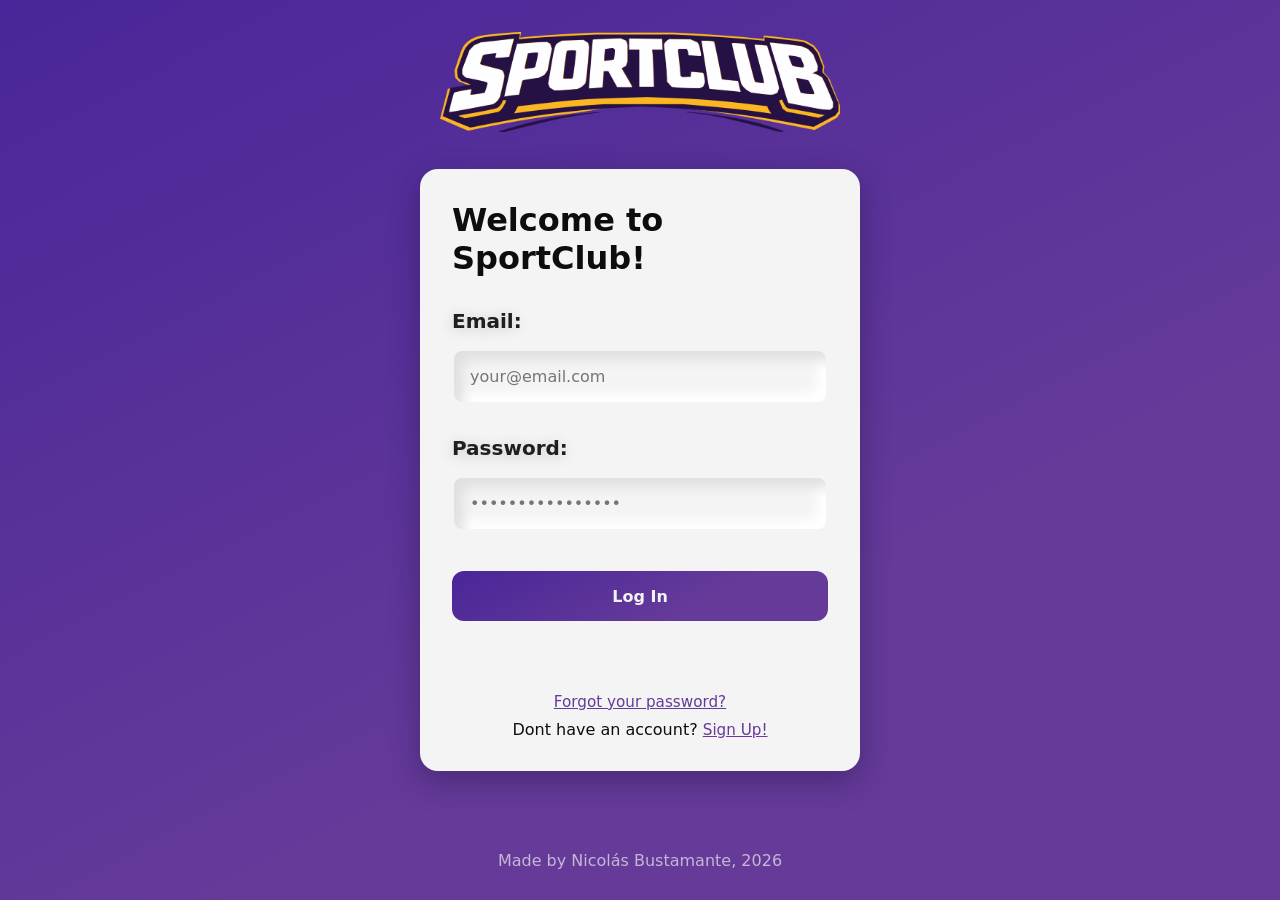
<file: index.html>
<!DOCTYPE html>
<html lang="en">
<head>
    <meta charset="UTF-8">
    <meta name="viewport" content="width=device-width, initial-scale=1.0">
    <title>Login | SportClub</title>
    <link rel="stylesheet" href="css/styles.css">
</head>
<body class="page-signin bg-gradient-135deg-dim-purple-ocean-blue">
    <a href="#">
        <img id="header-logo" src="images/logo.png" alt="SportClub Logo" />
    </a>

    <main>
        <form id="login-card" class="login-card">
            <h1>Welcome to SportClub!</h1>

            <div class="label-input">
                <label for="input-email">Email:</label>
                <input type="email" id="input-email" name="email" autocomplete="off" spellcheck="false" placeholder="your@email.com">
            </div>

            <div class="label-input">
                <label for="input-password">Password:</label>
                <input type="password" id="input-password" name="password" placeholder="••••••••••••••••">
            </div>

            <button type="submit" class="btn-primary">Log In</button>
            <p id="errorLoginMessage" class="form-message"></p>

            <div class="login-links">
                <a class="auth-link" href="recover-page.html" target="_blank">Forgot your password?</a>
                <p>Dont have an account? <a class="auth-link" href="signup-page.html">Sign Up!</a></p>
            </div>
        </form>
    </main>

    <footer class="p-30px width-100percent">
        <p>Made by Nicolás Bustamante, 2026</p>
    </footer>
    <script src="js/login.js">
    </script>
</body>
</html>
</file>
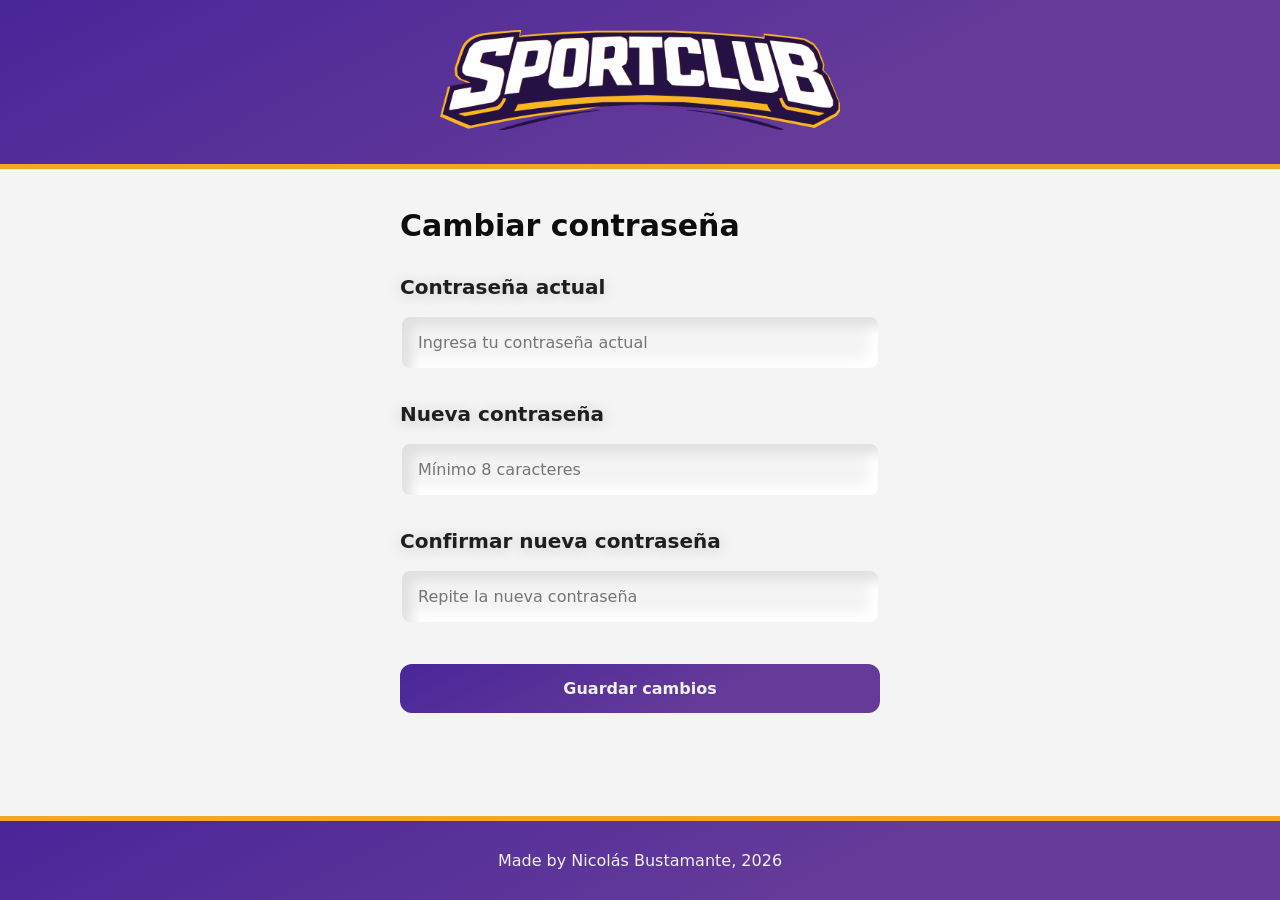
<file: recover-page.html>
<!DOCTYPE html>
<html lang="es">
<head>
    <meta charset="UTF-8">
    <meta name="viewport" content="width=device-width, initial-scale=1.0">
    <title>Cambiar contraseña | SportClub</title>
    <link rel="stylesheet" href="css/styles.css">
</head>
<body class="page-recover">
    <header id="main-header" class="p-30px width-100percent bg-gradient-135deg-dim-purple-ocean-blue">
        <a href="#">
            <img id="header-logo" src="images/logo.png" alt="SportClub Logo">
        </a>
    </header>

    <main>
        <form id="changePasswordForm">
            <h1>Cambiar contraseña</h1>

            <div class="label-input">
                <label for="current-password">Contraseña actual</label>
                <input
                    type="password"
                    id="current-password"
                    name="currentPassword"
                    autocomplete="current-password"
                    placeholder="Ingresa tu contraseña actual"
                >
            </div>

            <div class="label-input">
                <label for="new-password">Nueva contraseña</label>
                <input
                    type="password"
                    id="new-password"
                    name="newPassword"
                    autocomplete="new-password"
                    placeholder="Mínimo 8 caracteres"
                >
            </div>

            <div class="label-input">
                <label for="confirm-password">Confirmar nueva contraseña</label>
                <input
                    type="password"
                    id="confirm-password"
                    name="confirmPassword"
                    autocomplete="new-password"
                    placeholder="Repite la nueva contraseña"
                >
            </div>

            <button type="submit" class="btn-primary">Guardar cambios</button>

            <p id="changePasswordMessage" class="form-message"></p>
        </form>
    </main>

    <footer class="p-30px width-100percent bg-gradient-135deg-dim-purple-ocean-blue">
        <p>Made by Nicolás Bustamante, 2026</p>
    </footer>

    <script src="js/change-password.js"></script>
</body>
</html>
</file>
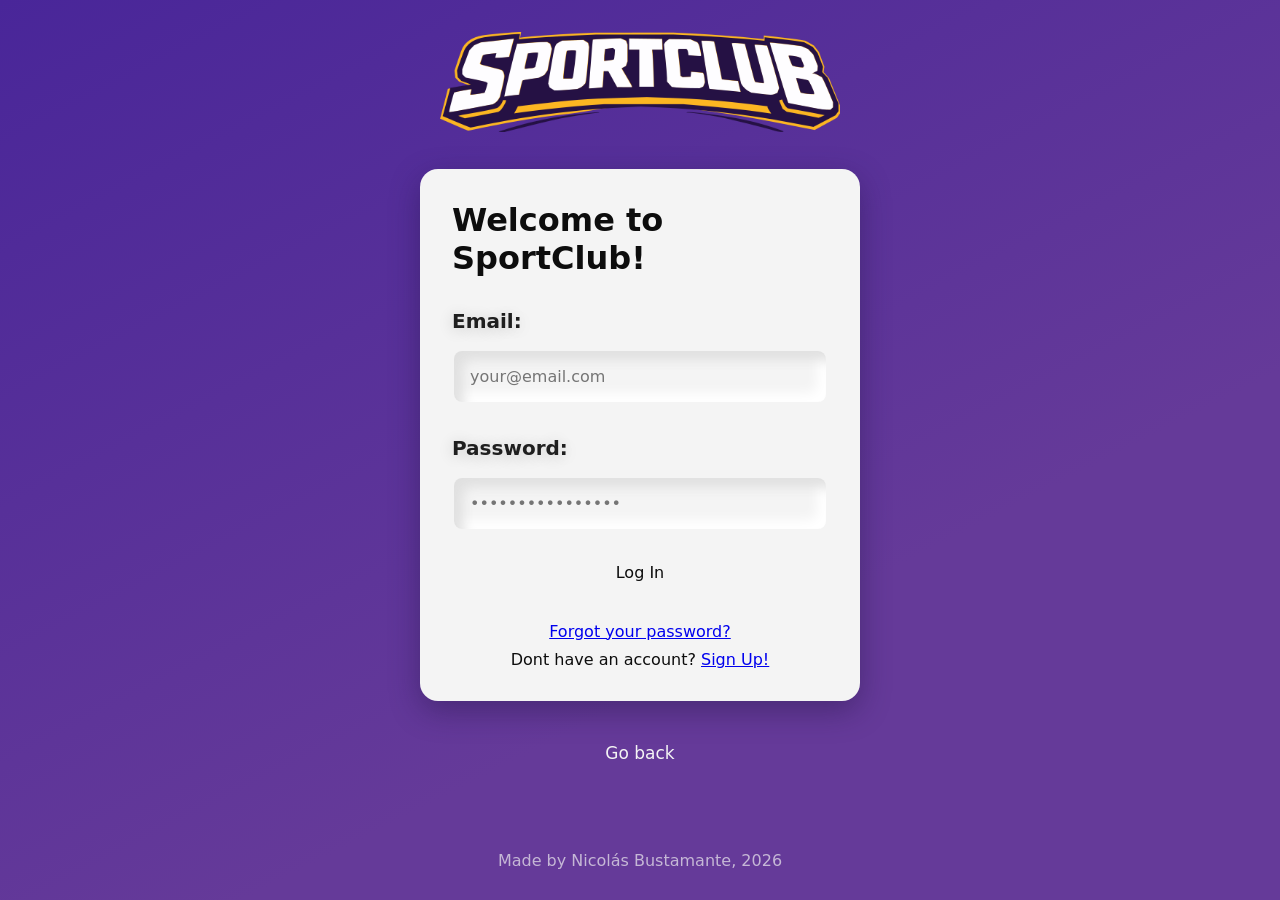
<file: signin-page.html>
<!DOCTYPE html>
<html lang="en">
<head>
    <meta charset="UTF-8">
    <meta name="viewport" content="width=device-width, initial-scale=1.0">
    <title>Login | SportClub</title>
    <link rel="stylesheet" href="css/styles.css">
</head>
<body class="page-signin bg-gradient-135deg-dim-purple-ocean-blue">
    <a href="#">
        <img id="header-logo" src="images/logo.png" alt="SportClub Logo" />
    </a>

    <main>
        <form class="login-card">
            <h1>Welcome to SportClub!</h1>
            
            <div class="label-input">
                <label for="input-email">Email:</label>
                <input type="email" id="input-email" name="email" autocomplete="off" spellcheck="false" placeholder="your@email.com">
            </div>
            
            <div class="label-input">
                <label for="input-password">Password:</label>
                <input type="password" id="input-password" name="password" placeholder="••••••••••••••••">
            </div>

            <button type="submit" class="login-btn">Log In</button>
            
            <div class="login-links">
                <a href="recover-page.html" target="_blank">Forgot your password?</a>
                <p>Dont have an account? <a href="signup-page.html">Sign Up!</a></p>
            </div>
        </form>
        
        <button class="back-btn">Go back</button>
    </main>

    <footer class="p-30px width-100percent">
        <p>Made by Nicolás Bustamante, 2026</p>
    </footer>
</body>
</html>
</file>
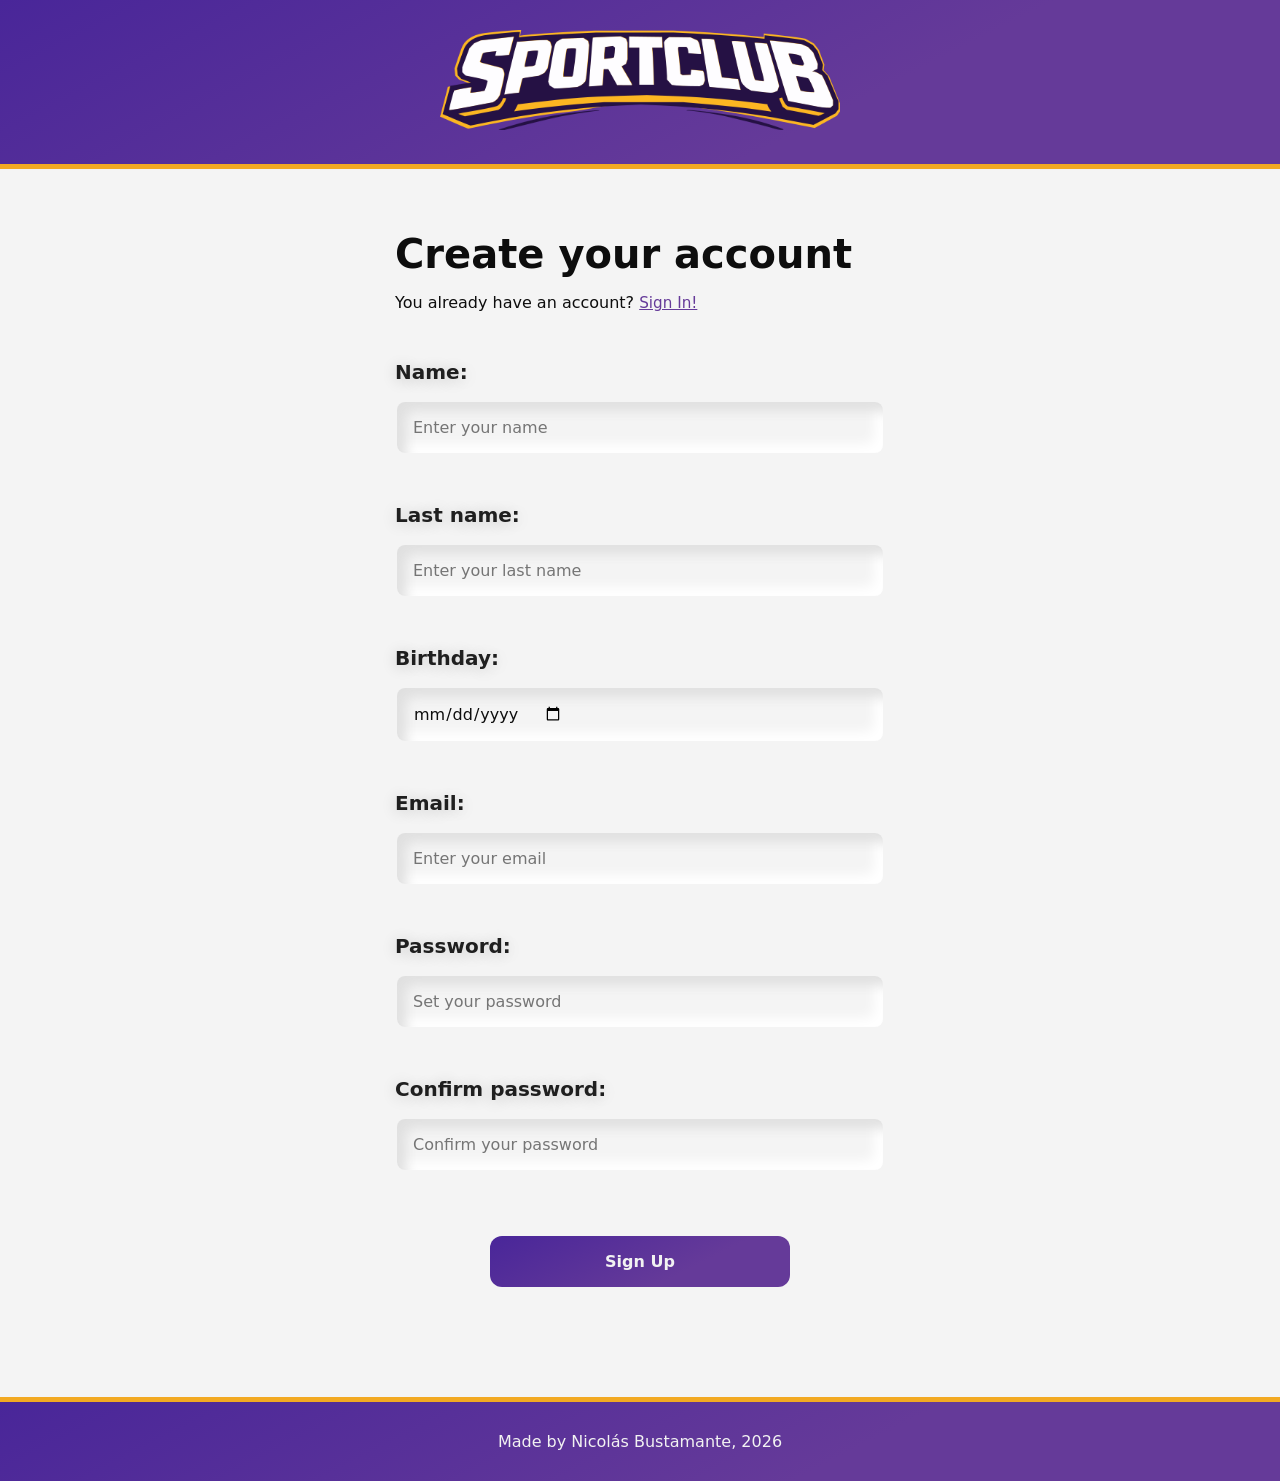
<file: signup-page.html>
<!DOCTYPE html>
<html lang="en">
<head>
    <meta charset="UTF-8">
    <meta name="viewport" content="width=device-width, initial-scale=1.0">
    <title>Sign Up | SportClub</title>
    <link rel="stylesheet" href="css/styles.css">
</head>
<body class="page-signup">
    <header id="main-header" class="p-30px width-100percent bg-gradient-135deg-dim-purple-ocean-blue">
        <a href="landing-page.html">
            <img id="header-logo" src="images/logo.png" alt="SportClub Logo" />
        </a>
    </header>

    <main>
        <section id="form-section" class="p-30px">
            <form class="signup-form">
                <div id="title-anchor">
                    <h1>Create your account</h1>
                    <p>You already have an account? <a id="signup-a" class="auth-link" href="index.html">Sign In!</a></p>
                </div>

                <div class="label-input">
                    <label for="input-name">Name:</label>
                    <input type="text" id="input-name" name="name" placeholder="Enter your name" required>
                </div>

                <div class="label-input">
                    <label for="input-last-name">Last name:</label>
                    <input type="text" id="input-last-name" name="last-name" placeholder="Enter your last name" required>
                </div>

                <div class="label-input">
                    <label for="input-birthday">Birthday:</label>
                    <input type="date" id="input-birthday" name="birthday" required>
                </div>

                <div class="label-input">
                    <label for="input-email">Email:</label>
                    <input type="email" id="input-email" name="email" autocomplete="off" spellcheck="false" placeholder="Enter your email" required>
                </div>

                <div class="label-input">
                    <label for="input-password">Password:</label>
                    <input type="password" id="input-password" name="password" autocomplete="new-password" placeholder="Set your password" required>
                </div>

                <div class="label-input">
                    <label for="input-re-password">Confirm password:</label>
                    <input type="password" id="input-re-password" name="re-password" autocomplete="new-password" placeholder="Confirm your password" required>
                </div>

                <button type="submit" id="signup-button" class="bg-gradient-135deg-dim-purple-ocean-blue">Sign Up</button>
                <p id="signupMessage" class="form-message"></p>
            </form>
        </section>
    </main>

    <footer class="p-30px width-100percent bg-gradient-135deg-dim-purple-ocean-blue">
        <p>Made by Nicolás Bustamante, 2026</p>
    </footer>

    <script src="js/register.js"></script>
</body>
</html>
</file>
<file: css/styles.css>
* {
    margin: 0;
    padding: 0;
    box-sizing: border-box;
}

html {
    scroll-behavior: smooth;
}

:root {
    --client-blue: #4b6bd9;
    --client-blue-light: #c6d0f3;
    --client-blue--border: #394fa8;

    --coach-green: #5aa585;
    --coach-green-light: #cfe7dc;
    --coach-green--border: #467f68;

    --admin-red: #c94f4f;
    --admin-red-light: #f1caca;
    --admin-red--border: #9c3d3d;

    --pretty-black: #0D0D0D;
    --pretty-black-2: #1f1f1f;
    --dim-ocean-blue: #201140;
    --space-indigo: #2f2963ff;
    --ocean-blue: #492699;
    --twilight-indigo: #454372ff;
    --dim-purple: #653a99;
    --outline-pink: #B899DB;
    --outline-dim-pink-66percent_opacity: #c6aae9a8;
    --deep-teal: #70877fff;
    --green-clients: #4b7bb9;
    --green-clientes-dim: #66a0c4;
    --amber-flame: #F2A922;
    --dim-amber-flame: #f8890b;
    --amber-yellow: #F2E205;
    --dim-snow: #F2F2F2;
    --dim-snow--lowopacity: rgba(242, 242, 242, 0.681);
    --snow: #f4f4f4;
    --border-5px-solid-amber-flame: 5px solid var(--amber-flame);
    --font-shadow: 0 2px 15px #00000033;
}

input, button {
    all: unset;
    box-sizing: border-box;
}

button {
    cursor: pointer;
}

body {
    display: flex;
    flex-direction: column;
    align-items: center;
    min-height: 100vh;
    background-color: var(--snow);
    color: var(--pretty-black);
    font-family: system-ui, -apple-system, BlinkMacSystemFont, 'Segoe UI', Roboto, Oxygen, Ubuntu, Cantarell, 'Open Sans', 'Helvetica Neue', sans-serif;
}

.p-30px {
    padding: 30px;
}

.width-100percent {
    width: 100%;
}

.bg-gradient-135deg-dim-purple-ocean-blue {
    background: var(--dim-purple);
    background: linear-gradient(333deg, var(--dim-purple) 34%, var(--ocean-blue) 100%);
}

.hide {
    display: none;
}

.page-landing #main-header {
    padding-top: 1rem;
}

#main-header {
    display: flex;
    flex-direction: column;
    align-items: center;
    justify-content: center;
    border-bottom: var(--border-5px-solid-amber-flame);
}

#header-logo {
    width: 100%;
    max-width: 400px;
    height: auto;
}

.page-signin #header-logo {
    width: min(80vw, 400px);
    margin: 2rem 0;
}

.page-landing #header-logo {
    width: min(60vw, 300px);
}

main {
    flex: 1;
    width: 100%;
    display: flex;
    flex-direction: column;
    align-items: center;
    justify-content: center;
}

.page-signup main {
    justify-content: flex-start;
}

footer {
    display: flex;
    flex-direction: column;
    align-items: center;
}

.page-recover footer,
.page-signup footer {
    border-top: var(--border-5px-solid-amber-flame);
    color: var(--dim-snow);
    margin-top: 2rem;
}

.page-signin footer {
    color: var(--dim-snow--lowopacity);
    margin-top: 3rem;
}

.label-input {
    display: flex;
    flex-direction: column;
    gap: 1rem;
    width: 100%;
}

.label-input input {
    display: flex;
    align-items: center;
    padding: 1rem;
    border-radius: 10px;
    border: 2px solid #00000000;
    background: #f4f4f4;
    box-shadow:
        inset 9px 9px 12px #e0e0e0,
        inset -9px -9px 12px #ffffff,
        9px 9px 12px #e0e0e000,
        -9px -9px 12px #ffffff00;
    transition:
        border-radius 0.15s ease,
        background 0.15s ease,
        box-shadow 0.15s ease,
        outline 0.15s ease,
        border 0.15s ease;
}

.label-input label {
    font-weight: 700;
    text-shadow: var(--font-shadow);
    color: var(--pretty-black-2);
    font-size: 20px;
    width: fit-content;
}

.label-input input:focus {
    border-radius: 10px;
    background: #f5f5f5;
    box-shadow:
        inset 9px 9px 12px #e0e0e000,
        inset -9px -9px 12px #ffffff00,
        8px 8px 15px #dbdbdb,
        -8px -8px 15px #ffffff;
    outline: 4px solid var(--outline-dim-pink-66percent_opacity);
    border: 2px solid var(--outline-pink);
}

.label-input input:hover {
    border: 2px solid var(--outline-pink);
}

.btn-primary {
    cursor: pointer;
    box-sizing: border-box;
    margin-top: 0.5rem;
    padding: 0.95rem 1rem;
    border-radius: 12px;
    background: linear-gradient(333deg, var(--dim-purple) 34%, var(--ocean-blue) 100%);
    color: var(--dim-snow);
    font-size: 1rem;
    font-weight: 700;
    display: flex;
    justify-content: center;
    transition: transform 0.2s ease, opacity 0.2s ease, color 0.2s ease;
    width: 100%;
}

.btn-primary:hover {
    opacity: 0.95;
    transform: translateY(-1px);
    color: var(--amber-flame);
}

.btn-false {
    text-decoration: none;
}

.back-btn {
    padding: 0.6rem 1rem;
    margin-top: 2rem;
    color: var(--snow);
    font-size: 17px;
    border-radius: 10px;
    box-shadow:
        5px 5px 10px #522f7c00,
        -5px -5px 10px #7845b600;
    transition:
        background 0.3s ease-in-out,
        box-shadow 0.3s ease,
        transform 0.3s ease;
}

.back-btn a {
    color: var(--snow);
    text-decoration: none;
    transition: all 0.3s ease;
}

.back-btn:hover {
    background: linear-gradient(145deg, #6c3ea4, #5b348a);
    box-shadow:
        5px 5px 10px #522f7c,
        -3px -3px 10px #6e3bac;
    transform: scale(1.035);
    color: var(--amber-flame);
}

.back-btn a:hover {
    color: var(--amber-flame);
}

.back-btn:active {
    filter: brightness(0.9);
    transform: scale(0.97) translateY(0);
    transition: filter 0.1s ease, transform 0.05s ease;
}

.auth-link {
    color: var(--dim-purple);
    text-decoration: underline;
    font-size: 0.95rem;
    font-weight: 500;
    transition: color 0.2s ease;
}

.auth-link:hover {
    color: var(--amber-flame);
}

.page-recover form {
    margin-top: 1rem;
    gap: 3rem;
    max-width: min(80vw, 400px);
    width: 100%;
    display: flex;
    flex-direction: column;
    align-items: center;
}

.page-recover form h1 {
    align-self: flex-start;
    font-size: 30px;
}

#purple-colorated-text {
    color: var(--ocean-blue);
}

.message-sent {
    display: none;
    width: 100%;
    margin-top: 0.5rem;
    padding: 1rem;
    border-radius: 12px;
    background-color: var(--dim-snow);
    border: 2px solid var(--ocean-blue);
    color: var(--ocean-blue);
    text-align: center;
    font-weight: 700;
    box-sizing: border-box;
}

#check-sent:checked ~ .message-sent {
    display: block;
}

#check-sent:checked ~ .btn-primary {
    display: none;
}

.login-card {
    display: flex;
    flex-direction: column;
    align-items: center;
    gap: 2rem;
    width: min(90vw, 440px);
    background-color: var(--snow);
    padding: 2rem;
    border-radius: 18px;
    box-shadow: 0 10px 30px rgba(32, 17, 64, 0.4);
}

.login-card h1 {
    align-self: center;
    font-size: 2rem;
}

.login-links {
    display: flex;
    flex-direction: column;
    align-items: center;
    gap: 0.6rem;
    margin-top: 0.5rem;
}

#form-section {
    margin-top: 2rem;
    max-width: 550px;
    width: 100%;
    display: flex;
    justify-content: center;
}

.signup-form {
    display: flex;
    flex-direction: column;
    align-items: center;
    gap: 3rem;
    width: 100%;
}

#title-anchor {
    display: flex;
    flex-direction: column;
    align-self: flex-start;
    gap: 1rem;
}

.signup-form h1 {
    font-size: 40px;
}

#signup-button {
    cursor: pointer;
    text-decoration: none;
    padding: 1rem;
    margin-top: 1rem;
    display: flex;
    flex-direction: column;
    align-items: center;
    border-radius: 12px;
    font-weight: 700;
    color: var(--dim-snow);
    width: min(70vw, 300px);
    transition: transform 0.2s ease, opacity 0.2s ease, color 0.2s ease;
}

#signup-button:hover {
    opacity: 0.95;
    transform: translateY(-1px);
    color: var(--amber-flame);
}

.dash-header {
    width: 100%;
    padding: 1rem;
    display: flex;
    justify-content: center;
    align-items: center;
}

.dash-header img {
    width: min(20rem, 1000px);
}

.dash-nav, .landing-nav {
    width: 100%;
    display: flex;
    justify-content: center;
    gap: 2rem;
    position: sticky;
    top: 0;
    z-index: 9999;
}

.dash-nav a, .landing-nav a {
    text-decoration: none;
    color: var(--snow);
    margin: 1rem 0;
    padding: 7px;
    border-radius: 10px;
    transition: all 0.3s ease;
}

.dash-nav a:hover, .landing-nav a:hover {
    background-color: rgb(0 0 0 / .1);
    transform: scale(1.05);
}

.dash-main {
    gap: 2rem;
    padding: clamp(1rem, 4vw, 4rem);
}

.dashboard-section {
    justify-content: center;
    width: min(100%, 900px);
    border-radius: 15px;
    padding: clamp(1rem, 3vw, 3rem);
    background-color: var(--snow);
}

.dashboard-section-h1 {
    margin-bottom: 2rem;
}

.dashboard h1 {
    color: var(--client-blue);
}

.dash-list {
    display: flex;
    flex-direction: column;
    gap: 1rem;
    width: 100%;
}

.dash-list li {
    all: unset;
    display: block;
    padding-top: 1rem;
    font-size: 1.2rem;
    font-weight: 700;
}

.dash-list li strong {
    color: var(--pretty-black);
}

.available-classes,
.admin-stats,
.admin-control-panel {
    display: grid;
    grid-template-columns: repeat(auto-fit, minmax(220px, 1fr));
    gap: 1.5rem;
}

.class-card {
    border-radius: 15px;
    padding: 1.2rem;
    display: flex;
    flex-direction: column;
    gap: .8rem;
}

.class-card h2 {
    font-size: 1.4rem;
}

.class-card p {
    color: var(--pretty-black);
    font-size: 1rem;
}

.class-card a {
    text-decoration: none;
    color: var(--snow);
    padding: .6rem 1rem;
    border-radius: 12px;
    width: fit-content;
    transition: all 0.3s ease;
}

.class-card a:hover {
    transform: scale(1.05);
    box-shadow: 0 5px 15px rgb(0 0 0 / .1);
}

.flex-direction--row {
    gap: clamp(1rem, 4vw, 3rem);
    display: flex;
    flex-wrap: wrap;
    justify-content: center;
    align-items: center;
}

.client h1 {
    color: var(--client-blue);
}

.client-header,
.client-nav {
    background-color: var(--client-blue);
}

.client-nav {
    border-bottom: 4px solid var(--client-blue--border);
}

.client-main {
    background-color: var(--client-blue-light);
}

#client-profile,
#client-reservation,
#client-available-classes {
    scroll-margin-top: 90px;
}

#client-profile .info-profile {
    display: flex;
    flex-direction: column;
    gap: .5rem;
}

#client-profile h1 {
    font-size: clamp(1.5rem, 3vw, 2.5rem);
}

#client-profile p {
    font-size: clamp(1rem, 1.5vw, 1.2rem);
}

#client-profile div a {
    display: inline-block;
    margin-top: .6rem;
    text-decoration: none;
    background-color: var(--client-blue);
    width: fit-content;
    padding: 5px 10px;
    border-radius: 15px;
    color: var(--snow);
    transition: all 0.3s ease;
}

#client-profile div a:hover {
    transform: scale(1.05);
    box-shadow: 0 5px 15px rgb(0 0 0 / .1);
}

#client-reservation ul {
    display: flex;
    flex-direction: column;
    width: 100%;
    gap: 1rem;
}

#client-reservation ul li {
    all: unset;
    padding-top: 1rem;
    font-weight: 700;
    color: var(--client-blue);
    border-top: 2px solid var(--client-blue--border);
    font-size: 1.5rem;
}

.client .class-card {
    background-color: var(--client-blue-light);
    border: 2px solid var(--client-blue--border);
}

.client .class-card h2 {
    color: var(--client-blue);
}

.client .class-card a {
    background-color: var(--client-blue);
}

.coach h1 {
    color: var(--coach-green);
}

.coach-header,
.coach-nav {
    background-color: var(--coach-green);
}

.coach-nav {
    border-bottom: 4px solid var(--coach-green--border);
}

.coach-main {
    background-color: var(--coach-green-light);
}

#coach-students,
#coach-classes,
#coach-schedule {
    scroll-margin-top: 100px;
}

.coach .dash-list li {
    border-top: 2px solid var(--coach-green--border);
    color: var(--coach-green);
}

.admin h1 {
    color: var(--admin-red);
}

.admin-header,
.admin-nav {
    background-color: var(--admin-red);
}

.admin-nav {
    border-bottom: 4px solid var(--admin-red--border);
}

.admin-main {
    background-color: var(--admin-red-light);
}

#admin-users,
#admin-reports,
#admin-settings {
    scroll-margin-top: 100px;
}

.admin .dash-list li {
    border-top: 2px solid var(--pretty-black);
    color: var(--admin-red);
}





















#admin-profile,
#edit-profile-form,
#admin-users,
#admin-reports,
#admin-settings {
    scroll-margin-top: 100px;
}

#admin-profile .flex-direction--row {
    align-items: stretch;
}

#admin-profile img#profile-picture {
    width: min(220px, 100%);
    max-width: 220px;
    aspect-ratio: 1 / 1;
    object-fit: cover;
    background-color: var(--snow);
    box-shadow: 0 10px 24px rgba(0, 0, 0, 0.08);
}

#admin-profile .info-profile {
    flex: 1;
    min-width: 280px;
    display: flex;
    flex-direction: column;
    justify-content: center;
    gap: 0.9rem;
    padding: 1.5rem;
    border-radius: 18px;
    background-color: #fff;
    border: 2px solid var(--admin-red--border);
    box-shadow: 0 8px 20px rgba(0, 0, 0, 0.06);
}

#admin-profile #name-user {
    color: var(--admin-red);
    font-size: clamp(1.7rem, 3vw, 2.3rem);
    margin: 0;
    align-self: flex-start;
}

#admin-profile p {
    font-size: 1.05rem;
    color: var(--pretty-black);
}

#admin-profile div a {
    display: inline-block;
    margin-top: 0.8rem;
    text-decoration: none;
    background-color: var(--admin-red);
    width: fit-content;
    padding: 0.7rem 1rem;
    border-radius: 14px;
    color: var(--snow);
    font-weight: 700;
    transition: all 0.3s ease;
}

#admin-profile div a:hover {
    transform: scale(1.05);
    box-shadow: 0 5px 15px rgb(0 0 0 / .1);
}

#edit-profile-form {
    background-color: var(--snow);
}

#edit-profile-form .signup-form {
    align-items: stretch;
    gap: 2rem;
}

#edit-profile-form .btn-primary {
    max-width: 280px;
    align-self: flex-start;
}

#admin-users .dash-list li {
    padding-top: 1rem;
    border-top: 2px solid var(--admin-red--border);
    color: var(--admin-red);
    font-size: 1.15rem;
}

.badge {
    display: inline-block;
    padding: 0.35rem 0.8rem;
    border-radius: 999px;
    font-size: 0.9rem;
    font-weight: 700;
    color: white;
    text-transform: capitalize;
}

.badge-user {
    background-color: var(--client-blue);
}

.badge-coach {
    background-color: var(--coach-green);
}

.badge-admin {
    background-color: var(--admin-red);
}

#client-profile,
#coach-profile,
#edit-profile-form {
    scroll-margin-top: 100px;
}

#client-profile .flex-direction--row {
    align-items: stretch;
}

#client-profile img#profile-picture {
    width: min(220px, 100%);
    max-width: 220px;
    aspect-ratio: 1 / 1;
    object-fit: cover;
    background-color: var(--snow);
    box-shadow: 0 10px 24px rgba(0, 0, 0, 0.08);
}

#client-profile .info-profile {
    flex: 1;
    min-width: 280px;
    display: flex;
    flex-direction: column;
    justify-content: center;
    gap: 0.9rem;
    padding: 1.5rem;
    border-radius: 18px;
    background-color: #fff;
    border: 2px solid var(--client-blue--border);
    box-shadow: 0 8px 20px rgba(0, 0, 0, 0.06);
}

#client-profile #name-user {
    color: var(--client-blue);
    font-size: clamp(1.7rem, 3vw, 2.3rem);
    margin: 0;
    align-self: flex-start;
}

#client-profile p {
    font-size: 1.05rem;
    color: var(--pretty-black);
}

#coach-profile .flex-direction--row {
    align-items: stretch;
}

#coach-profile img#profile-picture {
    width: min(220px, 100%);
    max-width: 220px;
    aspect-ratio: 1 / 1;
    object-fit: cover;
    background-color: var(--snow);
    box-shadow: 0 10px 24px rgba(0, 0, 0, 0.08);
}

#coach-profile .info-profile {
    flex: 1;
    min-width: 280px;
    display: flex;
    flex-direction: column;
    justify-content: center;
    gap: 0.9rem;
    padding: 1.5rem;
    border-radius: 18px;
    background-color: #fff;
    border: 2px solid var(--coach-green--border);
    box-shadow: 0 8px 20px rgba(0, 0, 0, 0.06);
}

#coach-profile #name-user {
    color: var(--coach-green);
    font-size: clamp(1.7rem, 3vw, 2.3rem);
    margin: 0;
    align-self: flex-start;
}

#coach-profile p {
    font-size: 1.05rem;
    color: var(--pretty-black);
}

#edit-profile-form {
    background-color: var(--snow);
}

#edit-profile-form .signup-form {
    align-items: stretch;
    gap: 2rem;
}

#edit-profile-form .btn-primary {
    max-width: 280px;
    align-self: flex-start;
}











.summary-card {
    border-radius: 15px;
    padding: 1.2rem;
    display: flex;
    flex-direction: column;
    gap: .8rem;
    background-color: var(--admin-red-light);
    border: 2px solid var(--admin-red--border);
}

.summary-card h2 {
    color: var(--admin-red);
    font-size: 1.4rem;
}

.summary-card p {
    color: var(--pretty-black);
    font-size: 1rem;
}

.admin .class-card {
    background-color: var(--admin-red-light);
    border: 2px solid var(--admin-red--border);
}

.admin .class-card h2 {
    color: var(--admin-red);
}

.form-message {
    width: 100%;
    min-height: 24px;
    margin-top: -1.5rem;
    font-size: 0.95rem;
    font-weight: 700;
    opacity: 0;
    visibility: hidden;
    transform: translateY(-4px);
    transition: opacity 0.3s ease, transform 0.3s ease, visibility 0.3s ease;
}

.form-message.show {
    opacity: 1;
    visibility: visible;
    transform: translateY(0);
}

.form-message.error {
    color: #c94f4f;
}

.form-message.success {
    color: #2e8b57;
}

.input-error {
    border: 2px solid #c94f4f !important;
    outline: 3px solid rgba(201, 79, 79, 0.2) !important;
}

.coach #name-user,
.admin #name-user {
    align-self: center;
    margin-left: 1rem;
    font-size: 1.5rem;
}

#changePasswordForm {
    margin-top: 1rem;
    gap: 2rem;
    max-width: min(90vw, 480px);
    width: 100%;
    display: flex;
    flex-direction: column;
    align-items: center;
}

#changePasswordForm h1 {
    align-self: flex-start;
    font-size: 30px;
}

#changePasswordMessage {
    margin-top: -0.5rem;
}
</file>
